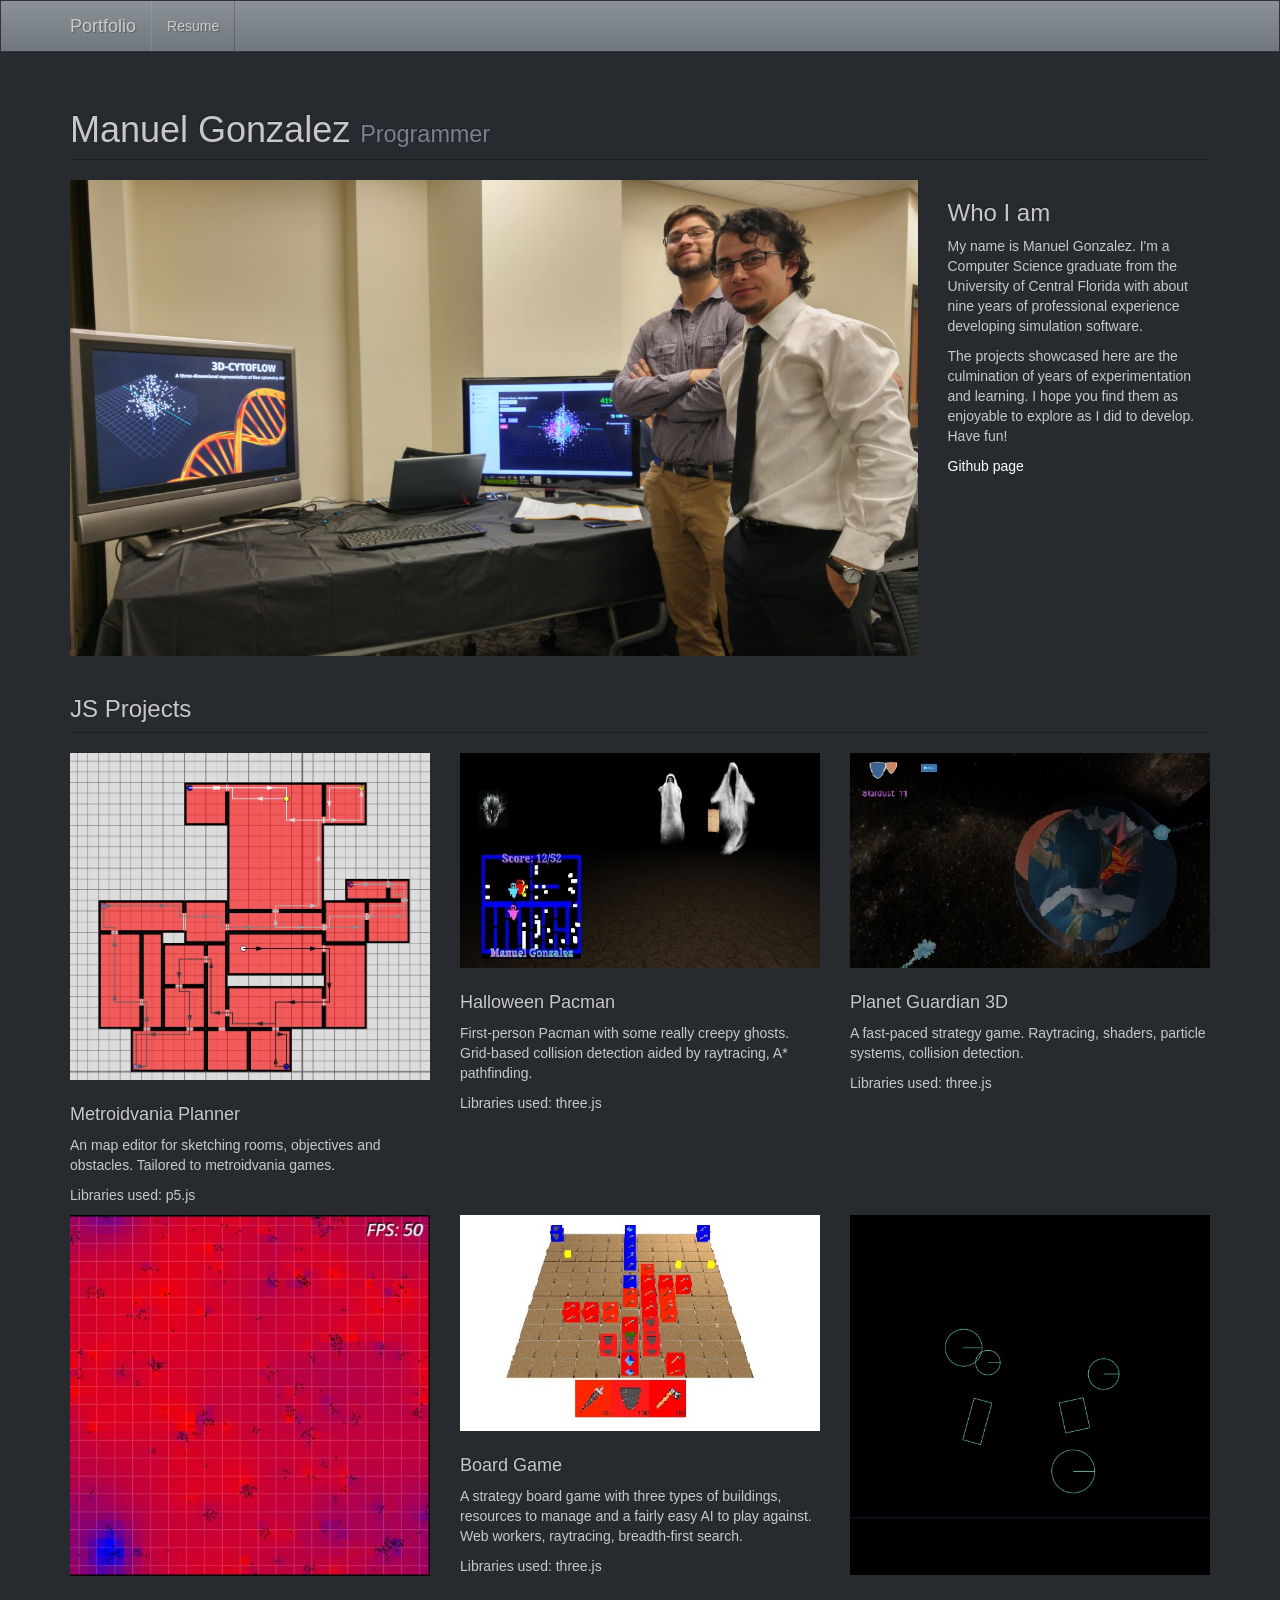
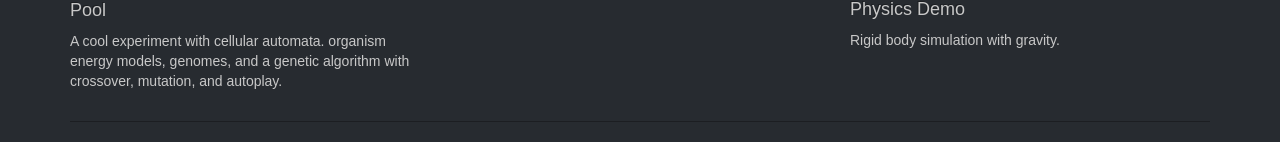
<file: index.html>
<!DOCTYPE html>
<html lang="en">

<head>

    <meta charset="utf-8">
    <meta http-equiv="X-UA-Compatible" content="IE=edge">
    <meta name="viewport" content="width=device-width, initial-scale=1">
    <meta name="description" content="">
    <meta name="author" content="">

    <title>Manuel Gonzalez's Portfolio</title>
    
    <!-- Bootstrap Core CSS -->
    <link href="css/bootstrap.min.css" rel="stylesheet">

    <!-- Custom CSS -->
    <link href="css/portfolio-item.css" rel="stylesheet">

    <!-- HTML5 Shim and Respond.js IE8 support of HTML5 elements and media queries -->
    <!-- WARNING: Respond.js doesn't work if you view the page via file:// -->
    <!--[if lt IE 9]>
        <script src="https://oss.maxcdn.com/libs/html5shiv/3.7.0/html5shiv.js"></script>
        <script src="https://oss.maxcdn.com/libs/respond.js/1.4.2/respond.min.js"></script>
    <![endif]-->

</head>

<body>

    <!-- Navigation -->
    <nav class="navbar navbar-inverse navbar-fixed-top" role="navigation">
        <div class="container">
            <!-- Brand and toggle get grouped for better mobile display -->
            <div class="navbar-header">
                <button type="button" class="navbar-toggle" data-toggle="collapse" data-target="#bs-example-navbar-collapse-1">
                    <span class="sr-only">Toggle navigation</span>
                    <span class="icon-bar"></span>
                    <span class="icon-bar"></span>
                    <span class="icon-bar"></span>
                </button>
                <a class="navbar-brand" href="#">Portfolio</a>
            </div>
            <!-- Collect the nav links, forms, and other content for toggling -->
            <div class="collapse navbar-collapse" id="bs-example-navbar-collapse-1">
                <ul class="nav navbar-nav">
                    <li>
                        <a href="resume.html">Resume</a>
                    </li>
                    <!--<li>
                        <a href="#">About</a>
                    </li>
                    <li>
                        <a href="#">Services</a>
                    </li>
                    <li>
                        <a href="#">Contact</a>
                    </li>-->
                </ul>
            </div>
            <!-- /.navbar-collapse -->
        </div>
        <!-- /.container -->
    </nav>

    <!-- Page Content -->
    <div class="container">

        <!-- Portfolio Item Heading -->
        <div class="row">
            <div class="col-lg-12">
                <h1 class="page-header">Manuel Gonzalez
                    <small>Programmer</small>
                </h1>
            </div>
        </div>
        <!-- /.row -->

        <!-- Portfolio Item Row -->
        <div class="row">

            <div class="col-md-9">
                <img class="img-responsive" src="images/me.jpg" alt="">
            </div>

            <div class="col-md-3">
                <h3>Who I am</h3>
                <p>My name is Manuel Gonzalez. I'm a Computer Science graduate from the University of Central Florida with about nine years of professional experience developing simulation software.</p>
                <p>The projects showcased here are the culmination of years of experimentation and learning. I hope you find them as enjoyable to explore as I did to develop. Have fun!</p>
                <a href="https://github.com/Manolo94">Github page</a>
            </div>

        </div>
        <!-- /.row -->

        <!-- Related Projects Row -->
        <div class="row">

            <div class="col-lg-12">
                <h3 class="page-header">JS Projects</h3>
            </div>

            <div class="col-sm-4 col-xs-6">
                <a href="Metroidvania_Planner/index.html">
                    <img class="img-responsive portfolio-item" src="images/metroidvania-planner.jpg" alt="Metroidvania Planner">
                </a>
                <h4>Metroidvania Planner</h4>
                <p>An map editor for sketching rooms, objectives and obstacles. Tailored to metroidvania games.</p>
                <p>Libraries used: p5.js</p>
            </div>

            <div class="prtfolio-item col-sm-4 col-xs-6" border-radius="4px">
                <a href="HalloweenPacman/pacman.html">
                    <img class="img-responsive portfolio-item" src="images/halloweenPacman-thumb.jpg" alt="Halloween Pacman">
                </a>
                <h4>Halloween Pacman</h4>
                <p>First-person Pacman with some really creepy ghosts. Grid-based collision detection aided by raytracing, A* pathfinding.</p>
                <p>Libraries used: three.js</p>
            </div>

            <div class="col-sm-4 col-xs-6">
                <a href="PlanetGuardian3D/PlanetGuardian3D.html">
                    <img class="img-responsive portfolio-item" src="images/planetGuardian-thumb.jpg" alt="Planet Guardian">
                </a>
                <h4>Planet Guardian 3D</h4>
                <p>A fast-paced strategy game. Raytracing, shaders, particle systems, collision detection.</p>
                <p>Libraries used: three.js</p>
            </div>
            
        </div>
        <!-- /.row -->
        <div class="row">

            <div class="col-sm-4 col-xs-6">
                <a href="pool/pool.html">
                    <img class="img-responsive portfolio-item" src="images/pool-thumb.jpg" alt="Pool">
                </a>
                <h4>Pool</h4>
                <p>A cool experiment with cellular automata. organism energy models, genomes, and a genetic algorithm with crossover, mutation, and autoplay.</p>
            </div>

            <div class="col-sm-4 col-xs-6">
                <a href="BoardGame/boardGame.html">
                    <img class="img-responsive portfolio-item" src="images/boardGame-thumb.JPG" alt="Board Game">
                </a>
                <h4>Board Game</h4>
                <p>A strategy board game with three types of buildings, resources to manage and a fairly easy AI to play against. Web workers, raytracing, breadth-first search.</p>
                <p>Libraries used: three.js</p>
            </div>

            <div class="col-sm-4 col-xs-6">
                <a href="physics/index.html">
                    <img class="img-responsive portfolio-item" src="images/physics-test.jpg" alt="Physics Demo">
                </a>
                <h4>Physics Demo</h4>
                <p>Rigid body simulation with gravity.</p>
            </div>

        </div>
        <hr>

        <!-- Footer -->
        <!--<footer>
            <div class="row">
                <div class="col-lg-12">
                    <p>Copyright &copy; Manuel Gonzalez 2026</p>
                </div>
            </div>
            <!-- /.row -->
        <!--</footer>-->

    </div>
    <!-- /.container -->
    
    <!-- jQuery -->
    <script src="js/jquery.js"></script>

    <!-- Bootstrap Core JavaScript -->
    <script src="js/bootstrap.min.js"></script>

</body>

</html>
</file>
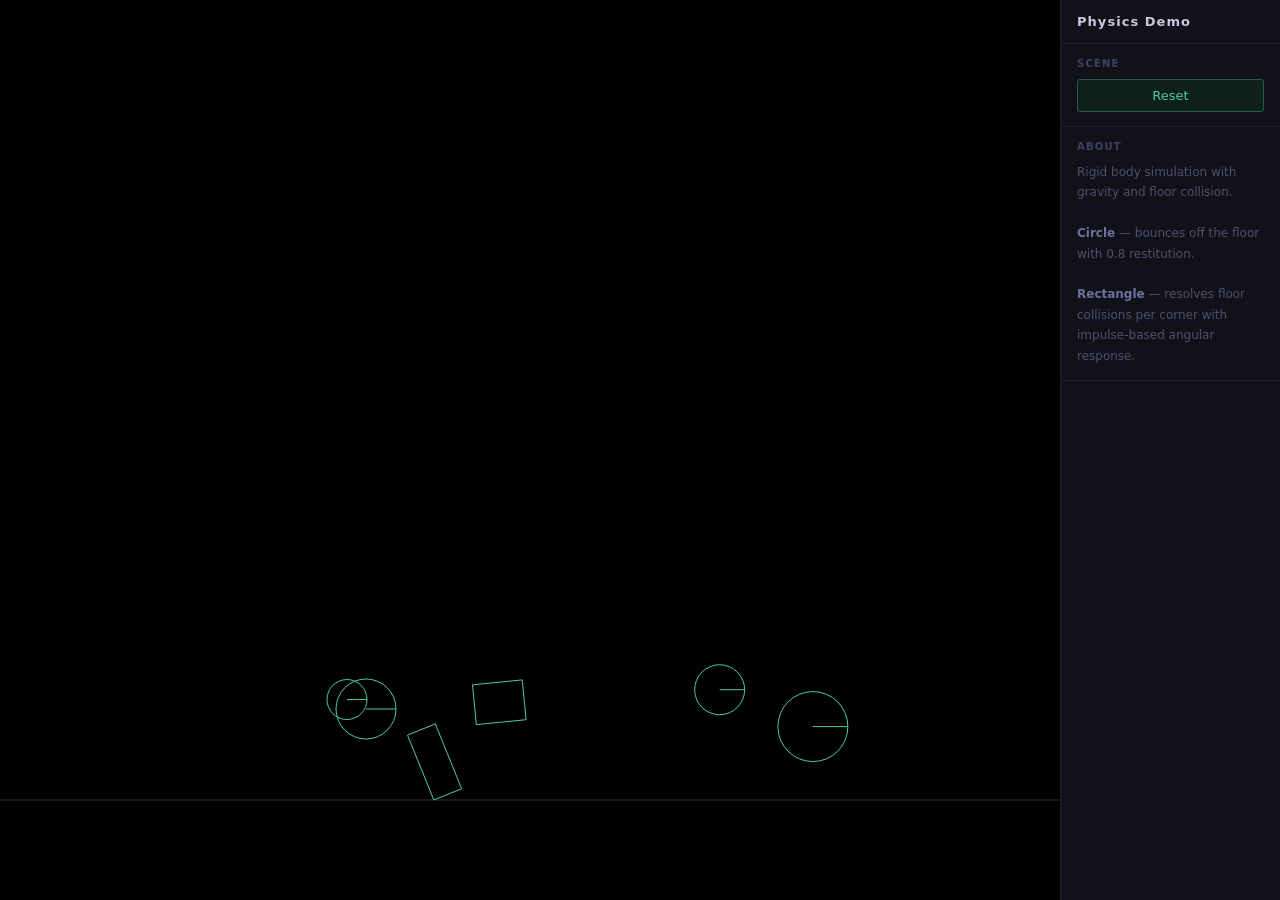
<file: physics/index.html>
<!DOCTYPE html>
<html lang="en">
<head>
    <meta charset="UTF-8">
    <meta name="viewport" content="width=device-width, initial-scale=1.0">
    <title>Physics Demo</title>
    <style>
        *, *::before, *::after { box-sizing: border-box; margin: 0; padding: 0; }

        html, body {
            height: 100%;
            overflow: hidden;
        }

        body {
            background: #0d0d14;
            color: #a0a0c0;
            font-family: 'Segoe UI', system-ui, sans-serif;
            font-size: 13px;
            display: flex;
        }

        .canvas-container {
            flex: 1;
            min-width: 0;
        }

        canvas {
            display: block;
            background: #000;
            width: 100%;
            height: 100%;
        }

        .sidebar {
            width: 220px;
            flex-shrink: 0;
            background: #111119;
            border-left: 1px solid #1e1e2e;
            display: flex;
            flex-direction: column;
            overflow-y: auto;
        }

        .sidebar-title {
            padding: 14px 16px;
            font-size: 13px;
            font-weight: 600;
            letter-spacing: 0.08em;
            color: #c8c8e0;
            border-bottom: 1px solid #1e1e2e;
        }

        .section {
            padding: 14px 16px;
            border-bottom: 1px solid #1e1e2e;
        }

        .section-label {
            font-size: 10px;
            font-weight: 700;
            letter-spacing: 0.12em;
            text-transform: uppercase;
            color: #404060;
            margin-bottom: 10px;
        }

        .info-text {
            font-size: 12px;
            color: #505070;
            line-height: 1.7;
        }

        .info-text b {
            color: #7070a0;
            font-weight: 600;
        }

        .btn {
            background: #16161f;
            border: 1px solid #2a2a3a;
            color: #9090b0;
            padding: 6px 10px;
            border-radius: 3px;
            cursor: pointer;
            font-size: 12px;
            font-family: inherit;
            transition: background 0.12s, border-color 0.12s, color 0.12s;
        }

        .btn:hover {
            background: #1e1e2e;
            border-color: #4ecca3;
            color: #4ecca3;
        }

        .btn-reset {
            width: 100%;
            padding: 8px;
            font-size: 13px;
            color: #4ecca3;
            border-color: #2a5a50;
            background: #0e1f1c;
        }

        .btn-reset:hover {
            background: #4ecca3;
            border-color: #4ecca3;
            color: #0d0d14;
        }
    </style>
</head>
<body>
    <div class="canvas-container">
        <canvas id="physicsCanvas"></canvas>
    </div>

    <div class="sidebar">
        <div class="sidebar-title">Physics Demo</div>

        <div class="section">
            <div class="section-label">Scene</div>
            <button class="btn btn-reset" id="resetBtn">Reset</button>
        </div>

        <div class="section">
            <div class="section-label">About</div>
            <p class="info-text">
                Rigid body simulation with gravity and floor collision.<br><br>
                <b>Circle</b> — bounces off the floor with 0.8 restitution.<br><br>
                <b>Rectangle</b> — resolves floor collisions per corner with impulse-based angular response.
            </p>
        </div>
    </div>

    <script type="module">
        import { Physics, Circle, Rectangle } from './physicsTest.js';

        const canvas = document.getElementById('physicsCanvas');
        const context = canvas.getContext('2d');

        // Resize canvas attributes to match its CSS display size
        function resize() {
            canvas.width = canvas.clientWidth;
            canvas.height = canvas.clientHeight;
        }
        new ResizeObserver(resize).observe(canvas);
        resize();

        const game = {
            context,
            deltaTime: 0,
            setContextToColor(color, fill = true) {
                const r = Math.floor(color.r * 255);
                const g = Math.floor(color.g * 255);
                const b = Math.floor(color.b * 255);
                const style = `rgba(${r},${g},${b},${color.a})`;
                if (fill) context.fillStyle = style;
                else context.strokeStyle = style;
            }
        };

        // World scale: 100px per world unit. Floor is at worldY = 1.0.
        function createScene() {
            const world = new Physics();
            const worldW = canvas.width / 100;
            const worldH = canvas.height / 100;
            const spawnY = worldH - 0.5;

            const c1 = new Circle(worldW * 0.2, spawnY, 0.30);
            c1.vel = { x: 1.2, y: 0 };

            const c2 = new Circle(worldW * 0.4, spawnY * 0.85, 0.20);
            c2.vel = { x: -0.6, y: 0.8 };

            const c3 = new Circle(worldW * 0.6, spawnY * 0.70, 0.35);
            c3.vel = { x: 0.3, y: -0.5 };

            const c4 = new Circle(worldW * 0.8, spawnY * 0.90, 0.25);
            c4.vel = { x: -1.0, y: 0.2 };

            const r1 = new Rectangle(worldW * 0.35, spawnY * 0.80, 0.35, 0.15);
            r1.rotation = 0.4;
            r1.vel = { x: 0.5, y: 0 };
            r1.angVel = 1.5;

            const r2 = new Rectangle(worldW * 0.65, spawnY * 0.75, 0.25, 0.20);
            r2.rotation = -0.2;
            r2.vel = { x: -0.4, y: 0.3 };
            r2.angVel = -2.0;

            world.objectList.push(c1, c2, c3, c4, r1, r2);
            return world;
        }

        let world = createScene();
        let lastTime = null;

        function drawFloor() {
            // Floor is at worldY = 1.0, renderY = canvasHeight - 100
            const floorY = canvas.height - 100;
            context.strokeStyle = '#2a2a4a';
            context.lineWidth = 1;
            context.beginPath();
            context.moveTo(0, floorY);
            context.lineTo(canvas.width, floorY);
            context.stroke();
        }

        function loop(timestamp) {
            if (lastTime !== null) {
                game.deltaTime = Math.min((timestamp - lastTime) / 1000, 0.05);
            }
            lastTime = timestamp;

            context.clearRect(0, 0, canvas.width, canvas.height);
            drawFloor();
            world.update(game);
            world.draw(game);

            requestAnimationFrame(loop);
        }

        requestAnimationFrame(loop);

        document.getElementById('resetBtn').addEventListener('click', () => {
            world = createScene();
        });
    </script>
</body>
</html>
</file>
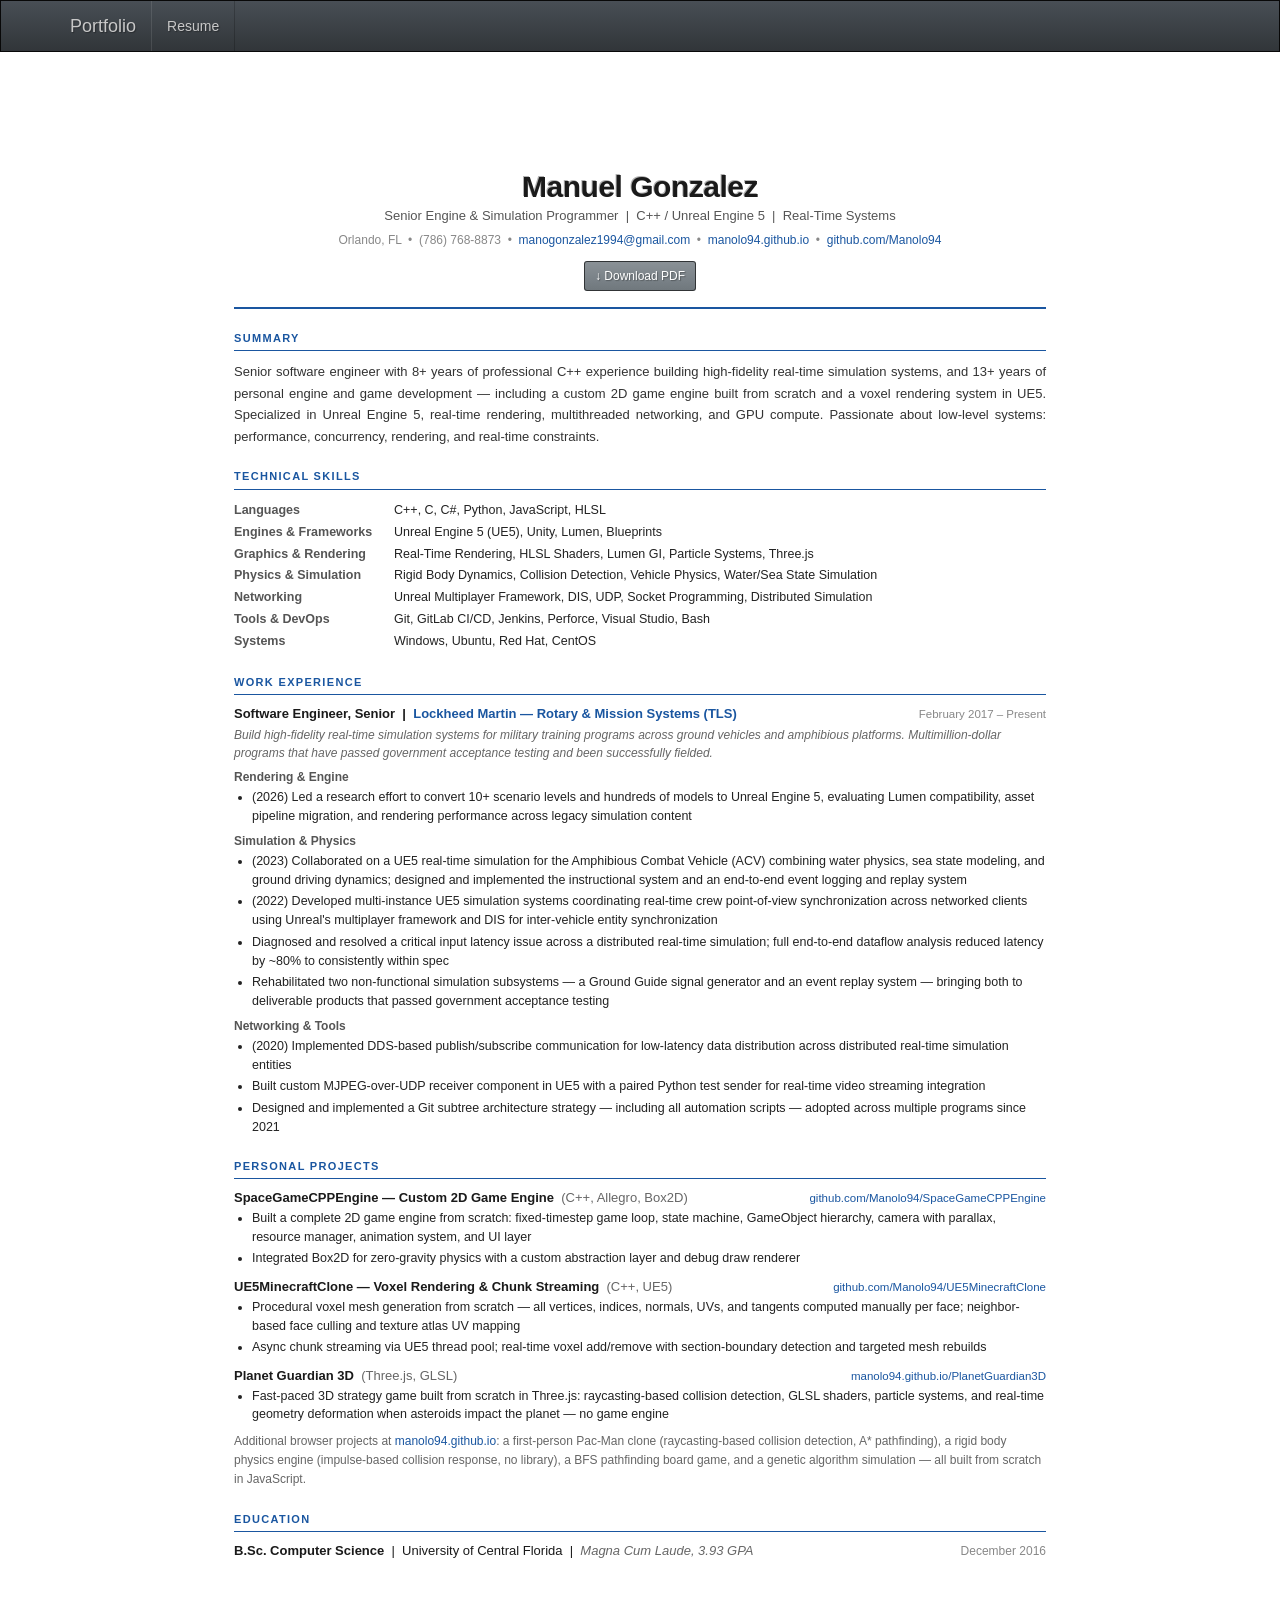
<file: resume.html>
<!DOCTYPE html>
<html lang="en">
<head>
  <meta charset="utf-8">
  <meta name="viewport" content="width=device-width, initial-scale=1">
  <meta name="description" content="Manuel Gonzalez — Senior Engine & Simulation Programmer">
  <title>Manuel Gonzalez — Resume</title>
  <!-- Bootstrap Core CSS -->
  <link href="css/bootstrap.min.css" rel="stylesheet">

  <!-- Custom CSS -->
  <link href="css/portfolio-item.css" rel="stylesheet">
  <style>
    body { font-family: 'Helvetica Neue', Helvetica, Arial, sans-serif; color: #333; background: #fff; }
    table { background: #fff; }
    .navbar-default { background-color: #222; border-color: #080808; }
    .navbar-default .navbar-brand:hover, .navbar-default .navbar-nav > li > a:hover { color: #fff; }

    .resume-wrap { max-width: 860px; margin: 40px auto 60px; padding: 0 24px; }

    .resume-header { text-align: center; border-bottom: 2px solid #1A56A0; padding-bottom: 16px; margin-bottom: 20px; }
    .resume-header h1 { font-size: 30px; font-weight: 700; color: #1a1a1a; margin: 0 0 4px; letter-spacing: -0.5px; }
    .resume-header .tagline { font-size: 13px; color: #555; margin-bottom: 6px; }
    .resume-header .contact { font-size: 12px; color: #888; }
    .resume-header .contact a { color: #1A56A0; text-decoration: none; }
    .resume-header .contact a:hover { text-decoration: underline; }
    .resume-header .download-btn { margin-top: 12px; }

    .section-heading { font-size: 11px; font-weight: 700; letter-spacing: 0.12em; text-transform: uppercase;
                       color: #1A56A0; margin: 22px 0 4px; }
    .section-rule { border: none; border-top: 1.5px solid #1A56A0; margin: 0 0 10px; }

    .summary-text { font-size: 13px; color: #333; line-height: 1.65; text-align: justify; margin-bottom: 8px; }

    .skills-table { width: 100%; border-collapse: collapse; margin-bottom: 4px; }
    .skills-table td { font-size: 12.5px; padding: 2px 4px 2px 0; vertical-align: top; }
    .skills-table .skill-label { font-weight: 700; color: #555; width: 160px; white-space: nowrap; }
    .skills-table .skill-val { color: #222; }

    .job-header { display: flex; justify-content: space-between; align-items: baseline; flex-wrap: wrap; margin-bottom: 2px; }
    .job-title { font-size: 13px; font-weight: 700; color: #1a1a1a; }
    .job-title .company { color: #1A56A0; font-weight: 600; }
    .job-dates { font-size: 11.5px; color: #888; white-space: nowrap; }
    .job-desc { font-size: 12px; color: #666; font-style: italic; margin-bottom: 5px; line-height: 1.5; }
    .cat-label { font-size: 12px; font-weight: 700; color: #555; margin: 7px 0 2px; }

    ul.bullets { margin: 0 0 4px 0; padding-left: 18px; }
    ul.bullets li { font-size: 12.5px; color: #222; margin-bottom: 3px; line-height: 1.5; }

    .proj-header { display: flex; justify-content: space-between; align-items: baseline; flex-wrap: wrap; margin-top: 10px; margin-bottom: 1px; }
    .proj-name { font-size: 13px; font-weight: 700; color: #1a1a1a; }
    .proj-link { font-size: 11.5px; }
    .proj-link a { color: #1A56A0; text-decoration: none; }
    .proj-link a:hover { text-decoration: underline; }

    .proj-extra { font-size: 12px; color: #666; margin-top: 8px; line-height: 1.6; }
    .proj-extra a { color: #1A56A0; text-decoration: none; }
    .proj-extra a:hover { text-decoration: underline; }

    .edu-row { display: flex; justify-content: space-between; align-items: baseline; flex-wrap: wrap; margin-top: 4px; }
    .edu-main { font-size: 13px; color: #1a1a1a; }
    .edu-main em { color: #666; }
    .edu-date { font-size: 12px; color: #888; }

    @media (max-width: 600px) {
      .job-header, .proj-header, .edu-row { flex-direction: column; }
      .job-dates, .proj-link, .edu-date { margin-top: 2px; }
    }
    @media print {
      .navbar, .download-btn { display: none !important; }
      .resume-wrap { margin: 0; padding: 0; max-width: 100%; }
    }
  </style>
</head>
<body>

<nav class="navbar navbar-default navbar-fixed-top">
  <div class="container">
    <div class="navbar-header">
      <button type="button" class="navbar-toggle collapsed" data-toggle="collapse" data-target="#navbar">
        <span class="sr-only">Toggle navigation</span>
        <span class="icon-bar"></span><span class="icon-bar"></span><span class="icon-bar"></span>
      </button>
      <a class="navbar-brand" href="index.html">Portfolio</a>
    </div>
    <div id="navbar" class="collapse navbar-collapse">
      <ul class="nav navbar-nav">
        <li><a href="resume.html">Resume</a></li>
      </ul>
    </div>
  </div>
</nav>

<div style="padding-top: 60px;">
<div class="resume-wrap">

  <div class="resume-header">
    <h1>Manuel Gonzalez</h1>
    <div class="tagline">Senior Engine &amp; Simulation Programmer &nbsp;|&nbsp; C++ / Unreal Engine 5 &nbsp;|&nbsp; Real-Time Systems</div>
    <div class="contact">
      Orlando, FL &nbsp;&bull;&nbsp;
      (786) 768-8873 &nbsp;&bull;&nbsp;
      <a href="mailto:manogonzalez1994@gmail.com">manogonzalez1994@gmail.com</a> &nbsp;&bull;&nbsp;
      <a href="https://manolo94.github.io" target="_blank">manolo94.github.io</a> &nbsp;&bull;&nbsp;
      <a href="https://github.com/Manolo94" target="_blank">github.com/Manolo94</a>
    </div>
    <div class="download-btn">
      <a href="Manuel_Gonzalez_Resume.pdf" class="btn btn-primary btn-sm" download>&#x2193; Download PDF</a>
    </div>
  </div>

  <div class="section-heading">Summary</div>
  <hr class="section-rule">
  <p class="summary-text">
    Senior software engineer with 8+ years of professional C++ experience building high-fidelity real-time
    simulation systems, and 13+ years of personal engine and game development — including a custom 2D game
    engine built from scratch and a voxel rendering system in UE5. Specialized in Unreal Engine 5,
    real-time rendering, multithreaded networking, and GPU compute. Passionate about low-level systems:
    performance, concurrency, rendering, and real-time constraints.
  </p>

  <div class="section-heading">Technical Skills</div>
  <hr class="section-rule">
  <table class="skills-table">
    <tr><td class="skill-label">Languages</td><td class="skill-val">C++, C, C#, Python, JavaScript, HLSL</td></tr>
    <tr><td class="skill-label">Engines &amp; Frameworks</td><td class="skill-val">Unreal Engine 5 (UE5), Unity, Lumen, Blueprints</td></tr>
    <tr><td class="skill-label">Graphics &amp; Rendering</td><td class="skill-val">Real-Time Rendering, HLSL Shaders, Lumen GI, Particle Systems, Three.js</td></tr>
    <tr><td class="skill-label">Physics &amp; Simulation</td><td class="skill-val">Rigid Body Dynamics, Collision Detection, Vehicle Physics, Water/Sea State Simulation</td></tr>
    <tr><td class="skill-label">Networking</td><td class="skill-val">Unreal Multiplayer Framework, DIS, UDP, Socket Programming, Distributed Simulation</td></tr>
    <tr><td class="skill-label">Tools &amp; DevOps</td><td class="skill-val">Git, GitLab CI/CD, Jenkins, Perforce, Visual Studio, Bash</td></tr>
    <tr><td class="skill-label">Systems</td><td class="skill-val">Windows, Ubuntu, Red Hat, CentOS</td></tr>
  </table>

  <div class="section-heading">Work Experience</div>
  <hr class="section-rule">

  <div class="job-header">
    <div class="job-title">Software Engineer, Senior &nbsp;|&nbsp; <span class="company">Lockheed Martin — Rotary &amp; Mission Systems (TLS)</span></div>
    <div class="job-dates">February 2017 – Present</div>
  </div>
  <div class="job-desc">
    Build high-fidelity real-time simulation systems for military training programs across ground vehicles and
    amphibious platforms. Multimillion-dollar programs that have passed government acceptance testing and been
    successfully fielded.
  </div>

  <div class="cat-label">Rendering &amp; Engine</div>
  <ul class="bullets">
    <li>(2026) Led a research effort to convert 10+ scenario levels and hundreds of models to Unreal Engine 5, evaluating Lumen compatibility, asset pipeline migration, and rendering performance across legacy simulation content</li>
  </ul>

  <div class="cat-label">Simulation &amp; Physics</div>
  <ul class="bullets">
    <li>(2023) Collaborated on a UE5 real-time simulation for the Amphibious Combat Vehicle (ACV) combining water physics, sea state modeling, and ground driving dynamics; designed and implemented the instructional system and an end-to-end event logging and replay system</li>
    <li>(2022) Developed multi-instance UE5 simulation systems coordinating real-time crew point-of-view synchronization across networked clients using Unreal's multiplayer framework and DIS for inter-vehicle entity synchronization</li>
    <li>Diagnosed and resolved a critical input latency issue across a distributed real-time simulation; full end-to-end dataflow analysis reduced latency by ~80% to consistently within spec</li>
    <li>Rehabilitated two non-functional simulation subsystems — a Ground Guide signal generator and an event replay system — bringing both to deliverable products that passed government acceptance testing</li>
  </ul>

  <div class="cat-label">Networking &amp; Tools</div>
  <ul class="bullets">
    <li>(2020) Implemented DDS-based publish/subscribe communication for low-latency data distribution across distributed real-time simulation entities</li>
    <li>Built custom MJPEG-over-UDP receiver component in UE5 with a paired Python test sender for real-time video streaming integration</li>
    <li>Designed and implemented a Git subtree architecture strategy — including all automation scripts — adopted across multiple programs since 2021</li>
  </ul>

  <div class="section-heading">Personal Projects</div>
  <hr class="section-rule">

  <div class="proj-header">
    <div class="proj-name">SpaceGameCPPEngine — Custom 2D Game Engine &nbsp;<span style="font-weight:400;color:#666;">(C++, Allegro, Box2D)</span></div>
    <div class="proj-link"><a href="https://github.com/Manolo94/SpaceGameCPPEngine" target="_blank">github.com/Manolo94/SpaceGameCPPEngine</a></div>
  </div>
  <ul class="bullets">
    <li>Built a complete 2D game engine from scratch: fixed-timestep game loop, state machine, GameObject hierarchy, camera with parallax, resource manager, animation system, and UI layer</li>
    <li>Integrated Box2D for zero-gravity physics with a custom abstraction layer and debug draw renderer</li>
  </ul>

  <div class="proj-header">
    <div class="proj-name">UE5MinecraftClone — Voxel Rendering &amp; Chunk Streaming &nbsp;<span style="font-weight:400;color:#666;">(C++, UE5)</span></div>
    <div class="proj-link"><a href="https://github.com/Manolo94/UE5MinecraftClone" target="_blank">github.com/Manolo94/UE5MinecraftClone</a></div>
  </div>
  <ul class="bullets">
    <li>Procedural voxel mesh generation from scratch — all vertices, indices, normals, UVs, and tangents computed manually per face; neighbor-based face culling and texture atlas UV mapping</li>
    <li>Async chunk streaming via UE5 thread pool; real-time voxel add/remove with section-boundary detection and targeted mesh rebuilds</li>
  </ul>

  <div class="proj-header">
    <div class="proj-name">Planet Guardian 3D &nbsp;<span style="font-weight:400;color:#666;">(Three.js, GLSL)</span></div>
    <div class="proj-link"><a href="https://manolo94.github.io/PlanetGuardian3D/PlanetGuardian3D.html" target="_blank">manolo94.github.io/PlanetGuardian3D</a></div>
  </div>
  <ul class="bullets">
    <li>Fast-paced 3D strategy game built from scratch in Three.js: raycasting-based collision detection, GLSL shaders, particle systems, and real-time geometry deformation when asteroids impact the planet — no game engine</li>
  </ul>

  <p class="proj-extra">
    Additional browser projects at <a href="https://manolo94.github.io" target="_blank">manolo94.github.io</a>:
    a first-person Pac-Man clone (raycasting-based collision detection, A* pathfinding), a rigid body physics engine (impulse-based
    collision response, no library), a BFS pathfinding board game, and a genetic algorithm simulation — all
    built from scratch in JavaScript.
  </p>

  <div class="section-heading">Education</div>
  <hr class="section-rule">
  <div class="edu-row">
    <div class="edu-main"><strong>B.Sc. Computer Science</strong> &nbsp;|&nbsp; University of Central Florida &nbsp;|&nbsp; <em>Magna Cum Laude, 3.93 GPA</em></div>
    <div class="edu-date">December 2016</div>
  </div>

</div>
</div>

<script src="https://cdnjs.cloudflare.com/ajax/libs/jquery/1.12.4/jquery.min.js"></script>
<script src="https://cdnjs.cloudflare.com/ajax/libs/bootstrap/3.4.1/js/bootstrap.min.js"></script>
</body>
</html>
</file>
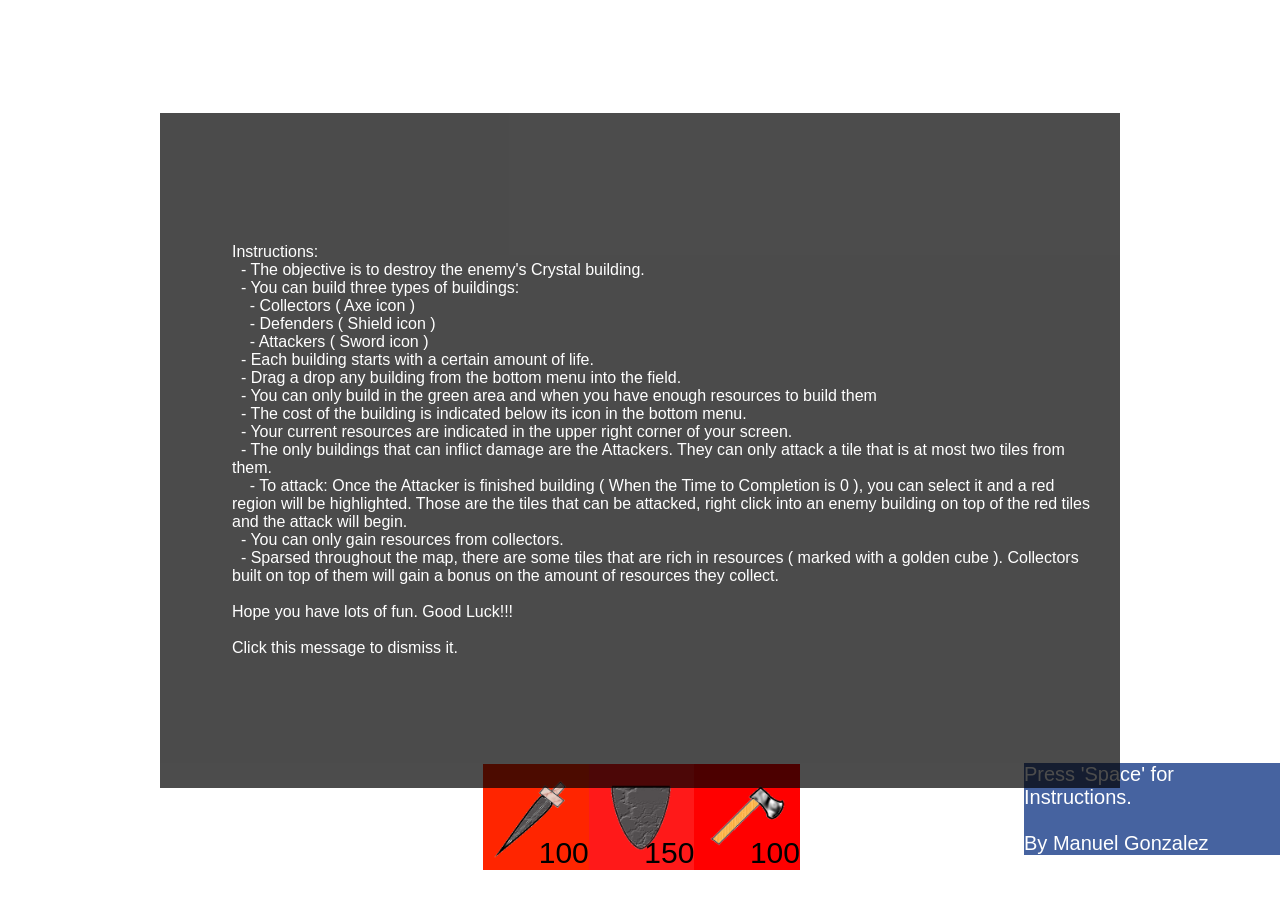
<file: BoardGame/boardGame.html>
<html>
    <head>
        <style>
			html, body {
				width: 100%;
				height: 100%;
			}

			body {
				background-color: #ffffff;
				margin: 0;
				overflow: hidden;
				font-family: arial;
			}

			#blocker {

				position: absolute;

				width: 100%;
				height: 100%;

				background-color: rgba(0,0,0,0.5);

			}

			#instructions {

                position: absolute;
                
				width: 75%;
				height: 75%;
                
                left: 12.5%;
                top: 12.5%;
                
                z-index: 1000;
                
                opacity: 0.7;

				display: -webkit-box;
				display: -moz-box;
				display: box;

				-webkit-box-orient: horizontal;
				-moz-box-orient: horizontal;
				box-orient: horizontal;

				-webkit-box-pack: center;
				-moz-box-pack: center;
				box-pack: center;

				-webkit-box-align: center;
				-moz-box-align: center;
				box-align: center;

				color: #ffffff;
                background-color: #000000;
				text-align: left;

				cursor: pointer;

			}
            
            #container {
                width: 100%;
				height: 100%;

				display: -webkit-box;
				display: -moz-box;
				display: box;

				-webkit-box-orient: horizontal;
				-moz-box-orient: horizontal;
				box-orient: horizontal;

				-webkit-box-pack: center;
				-moz-box-pack: center;
				box-pack: center;

				-webkit-box-align: center;
				-moz-box-align: center;
				box-align: center;

				color: #ffffff;
				text-align: center;
            }
            #gameover {
                position: absolute;
                
                left: 0%;
                top: 0%;

				width: 100%;
				height: 100%;

				display: -webkit-box;
				display: -moz-box;
				display: box;

				-webkit-box-orient: horizontal;
				-moz-box-orient: horizontal;
				box-orient: horizontal;

				-webkit-box-pack: center;
				-moz-box-pack: center;
				box-pack: center;

				-webkit-box-align: center;
				-moz-box-align: center;
				box-align: center;

				color: #990000;
                background-color: #ff0000;
                opacity: 0;
				text-align: center;
			}
		</style>
        
        <script src="js/jquery_v1.9.0.js"></script>
        <script src="libs/three.js"></script>
        <script src="libs/threex.keyboardstate.js"></script>
        <script src="libs/threex.text.js"></script>
        
        <script src="js/pathfinding-browser.min.js"></script>
        
        <audio id = "bkg_audio" src = "audio/BackgroundAudio.mp3" preload="auto" loop="true" autoplay ="true"></audio>
        <audio id = "attack_attacker_snd" src = "audio/AttackAttacker.mp3" preload="auto"></audio>
        <audio id = "attack_collector_snd" src = "audio/AttackCollector.mp3" preload="auto"></audio>
        <audio id = "attack_crystal_snd" src = "audio/AttackCrystal.mp3" preload="auto"></audio>
        <audio id = "attack_defense_snd" src = "audio/AttackDefense.mp3" preload="auto"></audio>
        <audio id = "bld_construction1_snd" src = "audio/BuildingConstruction.mp3" preload="auto"></audio>
        <audio id = "bld_construction2_snd" src = "audio/BuildingConstruction.mp3" preload="auto"></audio>
        <audio id = "bld_construction3_snd" src = "audio/BuildingConstruction.mp3" preload="auto"></audio>
        <audio id = "bld_construction4_snd" src = "audio/BuildingConstruction.mp3" preload="auto"></audio>
        <audio id = "bld_construction5_snd" src = "audio/BuildingConstruction.mp3" preload="auto"></audio>
        <audio id = "bld_destroyed_snd" src = "audio/BuildingDestroyed.mp3" preload="auto"></audio>
        <audio id = "lost_snd" src = "audio/Lost.mp3" preload="auto"></audio>
        <audio id = "won_snd" src = "audio/Won.mp3" preload="auto"></audio>
        
    </head>
    <body oncontextmenu="return false">
        <div id="instructions" onclick="startGame()">
            <div style="position: relative; margin-left: 5%; width: 90%">
            Instructions: </br>
                &nbsp - The objective is to destroy the enemy's Crystal building. </br>
                &nbsp - You can build three types of buildings:</br>
                &nbsp &nbsp - Collectors ( Axe icon )</br>
                &nbsp &nbsp - Defenders ( Shield icon )</br>
                &nbsp &nbsp - Attackers ( Sword icon )</br>
                &nbsp - Each building starts with a certain amount of life.</br>
                &nbsp - Drag a drop any building from the bottom menu into the field.</br>
                &nbsp - You can only build in the green area and when you have enough resources to build them</br>
                &nbsp - The cost of the building is indicated below its icon in the bottom menu.</br>
                &nbsp - Your current resources are indicated in the upper right corner of your screen.</br>
                &nbsp - The only buildings that can inflict damage are the Attackers. They can only attack a tile that is at most two tiles from them.</br>
                &nbsp &nbsp - To attack: Once the Attacker is finished building ( When the Time to Completion is 0 ), you can select it and a red region will be highlighted. Those are the tiles that can be attacked, right click into an enemy building on top of the red tiles and the attack will begin.</br>
                &nbsp - You can only gain resources from collectors.</br>
                &nbsp - Sparsed throughout the map, there are some tiles that are rich in resources ( marked with a golden cube ). Collectors built on top of them will gain a bonus on the amount of resources they collect.</br></br>

            Hope you have lots of fun. Good Luck!!!</br></br>

            Click this message to dismiss it.</br>
            </div>
        </div>
        <div id="container">

        </div>
        
        <div id="gameover">
            
        </div>
        <div id="buildingSelector" draggable="false" style="position:absolute; margin-left: -12.5%; left: 50%; bottom:30px; width:25%;-webkit-touch-callout: none;
                                                            -webkit-user-select: none; -khtml-user-select: none; -moz-user-select: none; -ms-user-select: none;
                                                            user-select: none;">
            <div id="collector">
                <img src="images/collectorIcon.png" style="width:33%; float:right" draggable="false">
            </div>
            <div id="defense">
                <img src="images/defenseIcon.png" style="width:33%; float:right" draggable="false">                
            </div>
            <div id="attack">
                <img src="images/attackIcon.png" style="width:33%; float:right" draggable="false">                
            </div>
        </div>
        <div style="position:absolute; margin-left: -12.5%; left: 50%; bottom:30px; width:25%; -webkit-touch-callout: none;
                                                            -webkit-user-select: none; -khtml-user-select: none; -moz-user-select: none; -ms-user-select: none;
                                                            user-select: none;">
            <div id="collector" style="width:33%; float:right; font-size:30px; text-align:right">
                100
            </div>
            <div id="defense" style="width:33%; float:right; font-size:30px; text-align:right">
                150               
            </div>
            <div id="attack" style="width:33%; float:right; font-size:30px; text-align:right">
                100                
            </div>
        </div>
        <div id="resources" style="position:absolute; left:90%; top:30px;"></div>
        <div id="info" style="position:absolute; left:80%; bottom:5%; font-size:20px; background-color:#4663a0; color: #ffffff; -webkit-touch-callout: none;
                                                            -webkit-user-select: none; -khtml-user-select: none; -moz-user-select: none; -ms-user-select: none;
                                                            user-select: none;">
            Press 'Space' for Instructions. </br> </br>
            By Manuel Gonzalez
        </div>
        <script>            
            var clock = new THREE.Clock();
            
            var camera, scene, renderer;
            
            var windowWidth, windowHeight;
            
            var playerResources = 400;
            var enemyResorces = 400;
            
            var mouseX = 0, mouseY = 0;
            
            var selectionPlane;
            var buildHelper;
            
            var raycaster = new THREE.Raycaster();
            
            var mouse = new THREE.Vector2();
            
            var gameOver = false;
            
            var gameStarted = false;
            function startGame()
            {
                if( !gameStarted )
                {
                    gameStarted = true;
                    init();
                }
                
                $("#instructions").hide();
            }
            
            // Game constants
            var BOARD_SIZE = 100;
            var BOARD_GRID_SIZE = 11;
            var CELL_SIZE = BOARD_SIZE / BOARD_GRID_SIZE;
            var INITIAL_BUILD_AREA = 1;
            var DISTANCE_BUILD_AREA = 1;
            var NUM_RESOURCES = 10;
            var OUTPUT_RICH = 20; // Each collector timer
            var OUTPUT_NORMAL = 4; // Each collector timer
            var COLLECTOR_TIMER = 1; // Seconds
            var ATTACKER_RANGE = 2;
            var ATTACKER_DAMAGE = 20;
            
            // Building 1 - collector, 2 - defense, 3 - attack
            // cost
            var costs = [];
            costs[1] = 100;
            costs[2] = 150;
            costs[3] = 100;
            costs[4] = 0;
            // life
            var life = [];
            life[1] = 50;
            life[2] = 400;
            life[3] = 100;
            life[4] = 1000;
            
            var initialPlayerBuildingPut = false;
            var initialEnemyBuildingPut = false;
            
            // Textures for the buildings
            var texCollector = THREE.ImageUtils.loadTexture('images/collectorIcon.png');
            var texDefense = THREE.ImageUtils.loadTexture('images/defenseIcon.png');
            var texAttack = THREE.ImageUtils.loadTexture('images/attackIcon.png');
            var texCenter = THREE.ImageUtils.loadTexture('images/centerIcon.png');
            var texCollectorEnemy = THREE.ImageUtils.loadTexture('images/collectorIconEnemy.png');
            var texDefenseEnemy = THREE.ImageUtils.loadTexture('images/defenseIconEnemy.png');
            var texAttackEnemy = THREE.ImageUtils.loadTexture('images/attackIconEnemy.png');
            var texCenterEnemy = THREE.ImageUtils.loadTexture('images/centerIconEnemy.png');
            tex = []; 
            tex[1] = THREE.ImageUtils.loadTexture('images/collectorIconMask.png'); 
            tex[2] = THREE.ImageUtils.loadTexture('images/defenseIconMask.png');
            tex[3] = THREE.ImageUtils.loadTexture('images/attackIconMask.png');
            
            // This matrix will hold all the objects on the board
            var cells = new Array(BOARD_GRID_SIZE);
            for( var i = 0; i < BOARD_GRID_SIZE; i++ )
            {
                cells[i] = new Array(BOARD_GRID_SIZE);
            }
            
            var playerBuildable = new Array(cells.length);
            for( var i = 0; i < cells.length; i++ )
            {
                playerBuildable[i] = new Array(cells[i].length);
            }
            
            var playerAttackable = new Array(cells.length);
            for( var i = 0; i < cells.length; i++ )
            {
                playerAttackable[i] = new Array(cells[i].length);
            }
            
            var enemyBuildable = new Array(cells.length);
            for( var i = 0; i < cells.length; i++ )
            {
                enemyBuildable[i] = Array(cells[i].length);
            }
            
            var enemyAttackable = new Array(cells.length);
            for( var i = 0; i < cells.length; i++ )
            {
                enemyAttackable[i] = new Array(cells[i].length);
            }
            
            // UI for choosing the buildings
            $(document).ready( function()
            {
                $("#collector").mousedown (function() {chosenBuilding = 1;});
                $("#defense").mousedown (function() {chosenBuilding = 2;});
                $("#attack").mousedown (function() {chosenBuilding = 3;});
            });

            var lifeBars = new Array(cells.length);
            for( var i = 0; i < cells.length; i++ )
            {
                lifeBars[i] = new Array(cells[i].length);
            }
            
            function init()
            {   
                container = document.getElementById( 'container' );                
                
                keyboard = new THREEx.KeyboardState();

                scene = new THREE.Scene();
                
                scene.fog = new THREE.FogExp2( 0x000000, 0.0001 );
                
                camera = new THREE.PerspectiveCamera( 45, window.innerWidth / window.innerHeight, 1, 1000 );
                
                camera.position.y = -100;
                camera.position.z =  100;
                
                camera.lookAt( new THREE.Vector3(0,-15,0));
                
                scene.add(camera);
                
                // Set up point light
                var light = new THREE.PointLight( 0xffffff, 1, 100 ); 
                light.position.set( 50, 50, 50 ); 
                scene.add( light );
                
                // Set up renderer
                renderer = new THREE.WebGLRenderer({antialias:true});
                renderer.setClearColor( 0xffffff, 1.0 );
                renderer.setSize( window.innerWidth, window.innerHeight );
                container.appendChild( renderer.domElement );
                renderer.shadowMap.enabled = true;
                
                // Put the ground plane
                PutGroundPlane();
                
                // Set up board
                SetUpBoard();
                
                // Create the build helper
                buildHelper = new THREE.Mesh(new THREE.BoxGeometry(CELL_SIZE, CELL_SIZE, CELL_SIZE), new THREE.MeshBasicMaterial({transparent:true, opacity:0.4}));
                buildHelper.position.z = -CELL_SIZE - 4;
                scene.add(buildHelper);
                
                selectionPlane = new THREE.Mesh(new THREE.PlaneGeometry(CELL_SIZE, CELL_SIZE, 1,1), new THREE.MeshBasicMaterial({color:'magenta', transparent:true, opacity:0.5}));
                selectionPlane.rotation.x = Math.PI;
                scene.add(selectionPlane);
                
                frontWall = new THREE.Mesh(new THREE.BoxGeometry( 400, 1, 400, 1,1), new THREE.MeshLambertMaterial({color:'magenta', transparent:true, opacity:0}));
                frontWall.rotation.x = -Math.PI/4;
                frontWall.position.y = BOARD_SIZE / 2 + 10;
                frontWall.name = "front";
                scene.add(frontWall);
                
                light = new THREE.DirectionalLight( 0xffffff, 1);
                light.position.z = 1000;
                scene.add(light);               

				document.addEventListener( 'mousemove', onDocumentMouseMove, false );
                document.addEventListener( 'mousedown', onDocumentMouseDown, false );
                document.addEventListener( 'mouseup', onDocumentMouseUp, false );
                
                render();
            }
            
            function onDocumentMouseMove( event ) 
            {
				mouse.x = ( event.clientX / window.innerWidth ) * 2 - 1;
                mouse.y = - ( event.clientY / window.innerHeight ) * 2 + 1;
			}
            
            // Grid cell i j coordinates of the mouse cursor raycasted onto the board
            var posI = -1, posJ = -1;
            function onDocumentMouseDown( event ) 
            {
                // calculate mouse position in normalized device coordinates
                // (-1 to +1) for both components

                mouse.x = ( event.clientX / window.innerWidth ) * 2 - 1;
                mouse.y = - ( event.clientY / window.innerHeight ) * 2 + 1;

                // update the picking ray with the camera and mouse position	
                raycaster.setFromCamera( mouse, camera );	

                // calculate objects intersecting the picking ray
                var intersects = raycaster.intersectObjects( scene.children, true );

                posI = -1; posJ = -1;

                for ( var i = 0; i < intersects.length; i++ )
                {
                    if( intersects[ i ].object.name == 'ground' )
                    {                        
                        posI = Math.floor( (intersects[ i ].point.x + BOARD_SIZE / 2) / (CELL_SIZE) );
                        posJ = Math.floor( (intersects[ i ].point.y + BOARD_SIZE / 2) / (CELL_SIZE) );
                    }
                }
                
                switch( event.which )
                {
                    case 1:
                        HideAttackableArea();

                        // Inside the board
                        if( posI != -1 && posJ != -1 )
                        {                    
                            var reg = FromGridToRegular( posI, posJ );

                            selectionPlane.rotation.x = 0;

                            selectionPlane.position.x = reg.x;
                            selectionPlane.position.y = reg.y;
                            selectionPlane.position.z = 1;

                            if( cells[posI][posJ] != null && cells[posI][posJ].type == 'b' 
                               && cells[posI][posJ].subtype == 'a' && cells[posI][posJ].owner == 'p'
                               && cells[posI][posJ].completionTimer <= 0)
                            {
                                ShowAttackableArea( posI, posJ );
                            }
                        }
                        else
                        {
                            selectionPlane.rotation.x = Math.PI;    
                        }
                        break;
                    case 3:
                        if( posI != -1 && posJ != -1 && playerAttackable[posI][posJ].rotation.x == 0
                          && cells[posI][posJ] != null && cells[posI][posJ].owner == 'e' )
                        {
                            var attackPosI = playerAttackable[posI][posJ].attackOriginPosI;
                            var attackPosJ = playerAttackable[posI][posJ].attackOriginPosJ;
                            
                            cells[attackPosI][attackPosJ].attackingPosI = posI;
                            cells[attackPosI][attackPosJ].attackingPosJ = posJ;
                        }
                        break;
                        
                }
			}
            
            function onDocumentMouseUp( event ) 
            {
                HideBuildableArea();
                
                if( posI != -1 && posJ != -1 && chosenBuilding != 0 && ( cells[posI][posJ] == null || cells[posI][posJ].type == 'r' )
                    && playerBuildable[posI][posJ].buildable && playerResources >= costs[chosenBuilding])
                {
                    if( initialPlayerBuildingPut == false ) initialPlayerBuildingPut = true;
                    
                    if( cells[posI][posJ] != null )
                        scene.remove(cells[posI][posJ]);
                    
                    // Create the building, set up the initial values
                    PutBuilding( posI, posJ, chosenBuilding, 'p' );
                    
                    cells[posI][posJ].owner = 'p';
                    
                    // Update the buildable grid
                    UpdateBuildable();
                    
                    // Remove the cost of the building from the resources
                    playerResources -= costs[chosenBuilding];
                    
                    // Play the sound
                    if( $("#bld_construction1_snd").get(0).paused )
                        $("#bld_construction1_snd").get(0).play();
                    else if( $("#bld_construction2_snd").get(0).paused )
                        $("#bld_construction2_snd").get(0).play();
                    else if( $("#bld_construction3_snd").get(0).paused )
                        $("#bld_construction3_snd").get(0).play();
                    else if( $("#bld_construction4_snd").get(0).paused )
                        $("#bld_construction4_snd").get(0).play();
                    else if( $("#bld_construction5_snd").get(0).paused )
                        $("#bld_construction5_snd").get(0).play();
                }               
                
                // Reset everything to the initial state
                chosenBuilding = 0;
                buildHelper.position.x = 0;
                buildHelper.position.y = 0;
                buildHelper.position.z = -CELL_SIZE;
                
                statusUpdate();
            }
            
            function PutBuilding( i, j, buildingType, owner )
            {
                // Set up the texture based on building type and the owner ( 'p' - player 'e' - enemy )
                var thisBuildingTex;
                if( buildingType == 1 ) {if( owner == 'p') thisBuildingTex = texCollector; else {thisBuildingTex = texCollectorEnemy;}}
                else if( buildingType == 2) {if( owner == 'p') thisBuildingTex = texDefense; else {thisBuildingTex = texDefenseEnemy;}}
                else if( buildingType == 3) {if( owner == 'p') thisBuildingTex = texAttack; else {thisBuildingTex = texAttackEnemy;}}
                else if( buildingType == 4) {if( owner == 'p') thisBuildingTex = texCenter; else {thisBuildingTex = texCenterEnemy;}}
                
                var reg = FromGridToRegular( i, j );

                var richCell = cells[i][j] != null && cells[i][j].type == 'r';

                buildingCube = new THREE.Mesh(new THREE.BoxGeometry(CELL_SIZE*3/4, CELL_SIZE*3/4, CELL_SIZE*3/4, 1, 1, 1), new THREE.MeshBasicMaterial({map:thisBuildingTex}));
                buildingCube.position.x = reg.x;
                buildingCube.position.y = reg.y;
                buildingCube.position.z = CELL_SIZE/2*3*4;
                scene.add(buildingCube);

                cells[i][j] = buildingCube;
                cells[i][j].type = 'b';
                
                if( buildingType == 1) cells[i][j].subtype = 'c';
                else if( buildingType == 2 ) cells[i][j].subtype = 'd';
                else if( buildingType == 3 ) cells[i][j].subtype = 'a';
                else if( buildingType == 4 ) cells[i][j].subtype = 'C';
                
                cells[i][j].life = life[buildingType];
                cells[i][j].totalLife = life[buildingType];
                if( buildingType == 1 ) cells[i][j].output = richCell ? OUTPUT_RICH : OUTPUT_NORMAL;
                if( buildingType == 1 ) cells[i][j].collectionTimer = COLLECTOR_TIMER;
                if( buildingType == 4 )
                {
                    cells[i][j].damage = function ( d )
                        { this.life -= d;
                          console.log("Center life: " + this.life)
                          if( this.life <= 0 )
                          {
                              if( this.owner == 'e' )
                                WON();
                              else
                                LOST();
                          }
                        };
                    
                }
                else
                {
                    cells[i][j].damage = function ( d )
                        { this.life -= d; };
                }
                cells[i][j].completionTimer = 3;
                cells[i][j].update = function() {this.position.z = CELL_SIZE/2*3/4 - this.completionTimer*CELL_SIZE/3*3/4;};
                
                // Save its posI and posJ
                cells[i][j].posI = i;
                cells[i][j].posJ = j;
            }
            
            function PutEnemyBuilding( i, j, buildingType )
            {
                if( i != -1 && j != -1 && buildingType != 0 && ( cells[i][j] == null || cells[i][j].type == 'r' )
                    && enemyBuildable[i][j] && enemyResorces >= costs[buildingType])
                {
                    if( initialEnemyBuildingPut == false ) initialEnemyBuildingPut = true;
                    
                    if( cells[i][j] != null && cells.type == 'r' )
                        scene.remove(cells[i][j]);
                    
                    // Create the building, set up the initial values (type, subtype, life, damage, completionTimer, update function)
                    PutBuilding( i, j, buildingType, 'e' );

                    cells[i][j].owner = 'e';
                    enemyResorces -= costs[buildingType];
                    
                    UpdateBuildable();
                    
                    statusUpdate();
                }
            }
            
            // Converts grid x and y into a Vector2 with the global coordinates for the 
            //  center of that cell in the grid
            function FromGridToRegular( gridI, gridJ )
            {
                return new THREE.Vector2( gridI*CELL_SIZE - BOARD_SIZE / 2 + CELL_SIZE / 2, gridJ*CELL_SIZE - BOARD_SIZE / 2 + CELL_SIZE / 2 );
            }
            
            function PutGroundPlane ()
            { 
                var textureGrid = THREE.ImageUtils.loadTexture('images/gridCell.png');
                var textureGround = THREE.ImageUtils.loadTexture('images/groundTerrain.jpg');
                textureGrid.wrapS = THREE.RepeatWrapping;
                textureGrid.wrapT = THREE.RepeatWrapping;
                textureGround.wrapS = THREE.RepeatWrapping;
                textureGround.wrapT = THREE.RepeatWrapping;
                textureGrid.repeat.set( BOARD_GRID_SIZE, BOARD_GRID_SIZE );
                textureGround.repeat.set( BOARD_GRID_SIZE, BOARD_GRID_SIZE );

                var planeMaterialGrid = new THREE.MeshBasicMaterial({map:textureGrid, transparent:true});
                var planeMaterialGround = new THREE.MeshLambertMaterial({map:textureGround});
                var planeGeometry = new THREE.PlaneGeometry( BOARD_SIZE, BOARD_SIZE, 250, 250 );
                planeGrid = new THREE.Mesh( planeGeometry, planeMaterialGrid, 0 );
                planeGround = new THREE.Mesh( planeGeometry, planeMaterialGround, 0 );
                planeGround.name = "ground";
                
                //plane.receiveShadow = true;
                
                scene.add(planeGrid);
                scene.add(planeGround);
            }
            
            function SetUpBoard()
            {               
                // Put all the objects in the right position
                for( var i = 0; i < BOARD_GRID_SIZE; i++ )
                {
                    for( var j = 0; j < BOARD_GRID_SIZE; j++ )
                    {
                        if( cells[i][j] != null )
                        {
                            var reg = FromGridToRegular( i, j );
                            
                            cells[i][j].position.x = reg.x;
                            cells[i][j].position.y = reg.y;
                            cells[i][j].position.z = 2;
                            
                            cells[i][j].posI = i;
                            cells[i][j].posJ = j;
                            
                            scene.add(cells[i][j]);
                        }
                        
                        // Initialize the playerBuildable grid
                        BuildPlayerBuildableTile( i, j );
                        
                        // Initialize the playerAttackable grid
                        BuildPlayerAttackableTile( i, j );
                        
                        // Initialize the lifeBars
                        BuildLifeBar( i, j );

                        playerBuildable[i][j].buildable = false;
                    }
                }
                
                // Put the centers for every player
                PutBuilding( Math.floor(BOARD_GRID_SIZE / 2), 0, 4, 'p' );
                cells[ Math.floor(BOARD_GRID_SIZE / 2)][0].owner = 'p';
                PutBuilding( Math.floor(BOARD_GRID_SIZE / 2), BOARD_GRID_SIZE - 1, 4, 'e' );
                cells[ Math.floor(BOARD_GRID_SIZE / 2)][BOARD_GRID_SIZE - 1].owner = 'e';
                
                // Initial player buildable
                for( var i = 0; i < BOARD_GRID_SIZE; i++ )
                {
                    playerBuildable[i][0].buildable = true;
                }
                
                // Initial enemy buildable
                for( var i = 0; i < BOARD_GRID_SIZE; i++ )
                {
                    for( var j = 0; j < BOARD_GRID_SIZE; j++ )
                    {
                        enemyBuildable[i][j] = false;
                    }
                }
                
                // Initial enemy buildable
                for( var i = 0; i < BOARD_GRID_SIZE; i++ )
                {
                    enemyBuildable[i][BOARD_GRID_SIZE - 1] = true;
                }
                
                // Put resources
                for( var r = 0; r < NUM_RESOURCES; r++ )
                {
                    var i = Math.floor(Math.random() * BOARD_GRID_SIZE );
                    var j = Math.floor(Math.random() * BOARD_GRID_SIZE / 2 + (r%2) * BOARD_GRID_SIZE / 2  ); // alternate each half of the board
                    
                    // Prevent from putting a resource below the center of either player
                    if( i == Math.floor(BOARD_GRID_SIZE / 2) && (j == BOARD_GRID_SIZE - 1 || j == 0) )
                    {
                        r --;
                        continue;
                    }
                       
                    
                    var reg = FromGridToRegular(i,j);
                    
                    // Set cell i j to be a resource
                    cells[i][j] = new THREE.Mesh(new THREE.CubeGeometry(3,3,3), new THREE.MeshBasicMaterial({color:'yellow'}));
                    cells[i][j].position.x = reg.x;
                    cells[i][j].position.y = reg.y;
                    cells[i][j].position.z = 3/2;
                    cells[i][j].type = 'r';
                    cells[i][j].subtype = 'n';
                    cells[i][j].life = 200;
                    cells[i][j].damage = function ( d )
                    { this.life -= d; };
                    cells[i][j].posI = i;
                    cells[i][j].posJ = j;
                    
                    scene.add(cells[i][j]);
                }
                
                UpdateEnemyBoard();
            }
            
            var chosenBuilding = 0;
            
            function ShowBuildableArea()
            {
                for( var i = 0; i < playerBuildable.length; i++ )
                {
                    for( var j = 0; j < playerBuildable.length; j++ )
                    {
                        if( playerBuildable[i][j] != null && playerBuildable[i][j].buildable == true )
                        {
                            playerBuildable[i][j].rotation.x = 0;
                        }
                    }
                }
            }

            function HideBuildableArea()
            {
                for( var i = 0; i < playerBuildable.length; i++ )
                {
                    for( var j = 0; j < playerBuildable.length; j++ )
                    {                            
                        playerBuildable[i][j].rotation.x = Math.PI;
                    }
                }
            }
            
            function HideAttackableArea()
            {
                for( var i = 0; i < playerBuildable.length; i++ )
                {
                    for( var j = 0; j < playerBuildable.length; j++ )
                    {
                        if( playerAttackable[i][j] != null && playerAttackable[i][j].rotation.x == 0 )
                        {
                            playerAttackable[i][j].rotation.x = Math.PI;
                        }
                    }
                }
            }
            
            function ShowAttackableArea( posI , posJ )
            {
                for( var i = 0; i < playerBuildable.length; i++ )
                {
                    for( var j = 0; j < playerBuildable.length; j++ )
                    {
                        if( playerAttackable[i][j] != null && Math.abs(posI - i) + Math.abs(posJ - j) <= ATTACKER_RANGE )
                        {
                            playerAttackable[i][j].rotation.x = 0;
                            playerAttackable[i][j].attackOriginPosI = posI;
                            playerAttackable[i][j].attackOriginPosJ = posJ;
                        }
                    }
                }
            }
            
            function updateSize()
            {
                if( windowWidth != window.innerWidth || windowHeight != window.innerHeight )
                {
                    windowWidth = window.innerWidth;
                    windowHeight = window.innerHeight;
                    
                    renderer.setSize( windowWidth, windowHeight );
                    
                    camera.aspect = windowWidth / windowHeight;
                    
					camera.updateProjectionMatrix();
                }
            }
            
            function BuildLifeBar( i, j )
            {
                // Change the playerBuildable
                lifeBars[i][j] = new THREE.Mesh(new THREE.PlaneGeometry(CELL_SIZE,CELL_SIZE/4,1,1), new THREE.MeshBasicMaterial({color:'green', transparent:true, opacity:0.8}));
                scene.add(lifeBars[i][j]);

                var reg = FromGridToRegular( i, j );

                lifeBars[i][j].position.x = reg.x;
                lifeBars[i][j].position.y = reg.y;
                lifeBars[i][j].position.z = CELL_SIZE + 2;
                lifeBars[i][j].rotation.x = Math.PI;
            }
            
            function ShowLifeBar( i , j , life , totalLife)
            {
                lifeBars[i][j].rotation.x = 0;
                lifeBars[i][j].scale.x = life / totalLife;
            }
            
            function HideLifeBar( i, j )
            {
                lifeBars[i][j].rotation.x = Math.PI;
            }
            
            function BuildPlayerBuildableTile( i, j )
            {
                // Change the playerBuildable
                playerBuildable[i][j] = new THREE.Mesh(new THREE.PlaneGeometry(CELL_SIZE,CELL_SIZE,1,1), new THREE.MeshBasicMaterial({color:'green', transparent:true, opacity:0.5}));
                scene.add(playerBuildable[i][j]);

                var reg = FromGridToRegular( i, j );

                playerBuildable[i][j].position.x = reg.x;
                playerBuildable[i][j].position.y = reg.y;
                playerBuildable[i][j].position.z = .5;
                playerBuildable[i][j].rotation.x = Math.PI;
            }
            
            function BuildPlayerAttackableTile( i, j )
            {
                // Change the playerBuildable
                playerAttackable[i][j] = new THREE.Mesh(new THREE.PlaneGeometry(CELL_SIZE,CELL_SIZE,1,1), new THREE.MeshBasicMaterial({color:'red', transparent:true, opacity:0.5}));
                scene.add(playerAttackable[i][j]);

                var reg = FromGridToRegular( i, j );

                playerAttackable[i][j].position.x = reg.x;
                playerAttackable[i][j].position.y = reg.y;
                playerAttackable[i][j].position.z = .5;
                playerAttackable[i][j].rotation.x = Math.PI;
            }
            
            function CheckPlayerBuildable( i, j )
            {
                if( i >= 0 && i < BOARD_GRID_SIZE && j >= 0 && j < BOARD_GRID_SIZE
                   && playerBuildable[i][j].buildable == false
                   && ( cells[i][j] == null || cells[i][j].type == 'r' ) )
                {
                    playerBuildable[i][j].buildable = true;
                }
            }
            
            function CheckEnemyBuildable( i, j )
            {
                if( i >= 0 && i < BOARD_GRID_SIZE && j >= 0 && j < BOARD_GRID_SIZE
                   && enemyBuildable[i][j] == false
                   && ( cells[i][j] == null || cells[i][j].type == 'r' ) )
                {
                    enemyBuildable[i][j] = true;
                }
            }
            
            function UpdateBuildable()
            {
                for( var i = 0; i < BOARD_GRID_SIZE; i++ )
                {
                    for( var j = 0; j < BOARD_GRID_SIZE; j++ )
                    {
                        playerBuildable[i][j].buildable = false;
                    }
                }
                
                for( var i = 0; i < BOARD_GRID_SIZE; i++ )
                {
                    for( var j = 0; j < BOARD_GRID_SIZE; j++ )
                    {
                        enemyBuildable[i][j].buildable = false;
                    }
                }
                
                if( !initialPlayerBuildingPut )
                {
                    // Initial player buildable
                    for( var i = 0; i < BOARD_GRID_SIZE; i++ )
                    {
                        playerBuildable[i][0].buildable = true;
                    }
                }
                if( !initialEnemyBuildingPut )
                {
                    // Initial enemy buildable
                    for( var i = 0; i < BOARD_GRID_SIZE; i++ )
                    {
                        if( cells[i][BOARD_GRID_SIZE - 1] == null )
                            enemyBuildable[i][BOARD_GRID_SIZE - 1] = true;
                        else
                            enemyBuildable[i][BOARD_GRID_SIZE - 1] = false;
                    }
                }
                
                for( var i = 0; i < BOARD_GRID_SIZE; i++ )
                {
                    for( var j = 0; j < BOARD_GRID_SIZE; j++ )
                    {
                        if( cells[i][j] != null && cells[i][j].type == 'b' )
                        {
                            if( cells[i][j].owner == 'p' )
                            {
                                var initialI = i;
                                var initialJ = j;

                                // Check 8 directions
                                // Left
                                CheckPlayerBuildable( initialI - 1, initialJ );
                                // Right
                                CheckPlayerBuildable( initialI + 1, initialJ );
                                // Top
                                CheckPlayerBuildable( initialI, initialJ + 1 );
                                // Bottom
                                CheckPlayerBuildable( initialI, initialJ - 1 );
                            }
                            else if ( cells[i][j].owner == 'e' )
                            {
                                var initialI = i;
                                var initialJ = j;

                                // Check 8 directions
                                // Left
                                CheckEnemyBuildable( initialI - 1, initialJ );
                                // Right
                                CheckEnemyBuildable( initialI + 1, initialJ );
                                // Top
                                CheckEnemyBuildable( initialI, initialJ + 1 );
                                // Bottom
                                CheckEnemyBuildable( initialI, initialJ - 1 );
                            }
                        }                                
                    }                
                }
            }
                    
            function UpdateBoard( delta )
            {
                // Put all the objects in the right position
                for( var i = 0; i < BOARD_GRID_SIZE; i++ )
                {
                    for( var j = 0; j < BOARD_GRID_SIZE; j++ )
                    {
                        if( cells[i][j] != null )
                        {
                            var reg = FromGridToRegular( i, j );
                            
                            // Update completion timer
                            if( cells[i][j].completionTimer != null )
                            {
                                if( cells[i][j].completionTimer > 0 )
                                    cells[i][j].completionTimer -= delta;
                            }
                            
                            // Add resources to the each player
                            if( cells[i][j].type == 'b' && cells[i][j].subtype == 'c' )
                            {                                
                                if( cells[i][j].collectionTimer <= 0 )
                                {
                                    cells[i][j].collectionTimer = COLLECTOR_TIMER;
                                    
                                    if( cells[i][j].owner == 'p' )
                                        playerResources += cells[i][j].output;
                                    else if ( cells[i][j].owner == 'e' )
                                    {
                                        statusUpdate();
                                        enemyResorces += cells[i][j].output;
                                    }
                                }
                                cells[i][j].collectionTimer -= delta;
                            }
                            
                            // Damage any tile being attacked
                            if( cells[i][j].type == 'b' && cells[i][j].subtype == 'a' 
                               && cells[i][j].attackingPosI != null && cells[i][j].attackingPosJ != null )
                            {
                                var attackingPosI = cells[i][j].attackingPosI;
                                var attackingPosJ = cells[i][j].attackingPosJ;
                                
                                if( cells[attackingPosI][attackingPosJ] != null)
                                {
                                    cells[attackingPosI][attackingPosJ].damage( ATTACKER_DAMAGE*delta );
                                    ShowLifeBar( attackingPosI, attackingPosJ, cells[attackingPosI][attackingPosJ].life, cells[attackingPosI][attackingPosJ].totalLife );
                                    
                                    switch( cells[attackingPosI][attackingPosJ].subtype )
                                    {
                                        case 'a':
                                            $("#attack_attacker_snd").get(0).play();
                                            break;
                                        case 'c':
                                            $("#attack_collector_snd").get(0).play();
                                            break;
                                        case 'd':
                                            $("#attack_defense_snd").get(0).play();
                                            break;
                                        case 'C':
                                            $("#attack_crystal_snd").get(0).play();
                                            break;
                                    }                                                
                                }
                                else
                                {
                                    cells[i][j].attackingPosI = null;
                                    cells[i][j].attackingPosJ = null;
                                }                                
                            }
                            
                            // Update each cell with its update function
                            if( cells[i][j].update != null )
                            {
                                cells[i][j].update();
                            }
                            
                            // Destroy if dead
                            if( cells[i][j].life != null && cells[i][j].life <= 0 )
                            {
                                scene.remove(cells[i][j]);
                                UpdateBuildable();
                                HideLifeBar( i, j );
                                cells[i][j] = null;
                                
                                //Play the sound
                                $("#bld_destroyed_snd").get(0).play();
                                
                                continue;
                            }
                        }
                    }
                }
            }
            
            function UpdateEnemyBoard()
            {
                //var blob = new Blob( [document.getElementById('worker').textContent] );
                
                //var workerUrl = window.URL.createObjectURL (blob)
                
                worker = new Worker( "js/webworker.js" );
                
                worker.onmessage = function( e )
                {
                    if( e.data.type == 'build' )
                    {
                        PutEnemyBuilding( e.data.posI, e.data.posJ, e.data.bType );
                        
                        statusUpdate();
                    }
                    else if( e.data.type == 'attack' )
                    {
                        EnemyAttack( e.data.originI, e.data.originJ, e.data.destI, e.data.destJ );
                    }
                }
                
                console.log( 'posting message on "js/webworker.js" ' );
                statusUpdate ();
            }
            
            function EnemyAttack( originI, originJ, destI, destJ )
            {
                if( originI != -1 && originJ != -1
                && cells[originI][originJ] != null && cells[originI][originJ].owner != cells[destI][destJ].owner )
                {
                    cells[originI][originJ].attackingPosI = destI;
                    cells[originI][originJ].attackingPosJ = destJ;
                }
            }
            
            function statusUpdate()
            {
                var grid = new Array(cells.length);
                for( var i = 0; i < cells.length; i++ )
                {
                    grid[i] = new Array(cells[i].length);
                }
                
                for( var i = 0; i < cells.length; i++ )
                {
                    for ( var j = 0; j < cells.length; j++ )
                    {
                        if( cells[i][j] != null )
                        {
                            if( cells[i][j].type == 'b' )
                                grid[i][j] = cells[i][j].type + cells[i][j].subtype + cells[i][j].owner;
                            else        
                                grid[i][j] = cells[i][j].type + cells[i][j].subtype;
                        }
                        else
                            grid[i][j] = "00";
                    }
                }
                
                
                worker.postMessage( { 'type' : 'statusUpdate', 'grid' : grid,  'resources' : enemyResorces, 'enemyBuildable' : enemyBuildable } );
            }
            
            function WON()
            {
                $("#bkg_audio").get(0).pause();
                worker.terminate();
                gameOver = true;
                $("#gameover").text("You won!");
                $("#gameover").css('color', '#ffffff' );
                $("#gameover").css('background-color', '#0000ff' );
                $("#gameover").css('font-size', '80px' );
                
                // Play the sound
                $("#won_snd").get(0).play();
            }
            
            function LOST()
            {
                $("#bkg_audio").get(0).pause();
                worker.terminate();
                gameOver = true;
                $("#gameover").text("You lost!");
                $("#gameover").css('color', '#ffffff' );
                $("#gameover").css('font-size', '80px' );

                // Play the sound
                $("#lost_snd").get(0).play();
            }
            
            var gameOverOpacity = 0;
            function GameOverAnymation()
            {
                if( gameOverOpacity >= 1 )
                    return;
                
                gameOver = true;
                gameOverOpacity += 0.1;
                $("#gameover").css('opacity', gameOverOpacity );  
                $("#gameover").css('z-index', 1000 );
                $("#instructions").css('z-index', 0 );
            }
            
            function render()
            {
                if( gameOver )
                {
                    GameOverAnymation();
                    requestAnimationFrame( render );
                    return;
                }
                // Show resources
                $("#resources").text("Resources: " + Math.floor(playerResources));                
                
                updateSize();
                
                var delta = clock.getDelta();
                UpdateBoard(delta);
                
                // Build Action
                if( chosenBuilding != 0 )
                {
                    ShowBuildableArea();
                    
                    // update the picking ray with the camera and mouse position	
                    raycaster.setFromCamera( mouse, camera );	

                    // calculate objects intersecting the picking ray
                    var intersects = raycaster.intersectObjects( scene.children );
                    posI = -1; posJ = -1;
                    
                    buildHelper.material.map = tex[chosenBuilding];

                    for ( var i = 0; i < intersects.length; i++ )
                    {
                        if( intersects[ i ].object.name == 'ground' )
                        {
                            
                            posI = Math.floor( (intersects[ i ].point.x + BOARD_SIZE / 2) / (CELL_SIZE) );
                            posJ = Math.floor( (intersects[ i ].point.y + BOARD_SIZE / 2) / (CELL_SIZE) );
                        }
                        else if( intersects[ i ].object.name == 'front')
                        {
                            buildHelper.position.x = intersects[ i ].point.x;
                            buildHelper.position.y = intersects[ i ].point.y;
                            buildHelper.position.z = intersects[ i ].point.z;
                            
                            buildHelper.material.color.setRGB( 255, 0, 0);
                            buildHelper.material.needsUpdate = true;
                        }
                    }
                    
                    if( posI != -1 && posJ != -1 )
                    {
                        var reg = FromGridToRegular( posI, posJ );
                    
                        buildHelper.position.x = reg.x;
                        buildHelper.position.y = reg.y;
                        buildHelper.position.z = CELL_SIZE/2;
                        
                        if( playerBuildable[posI][posJ].buildable && playerResources >= costs[chosenBuilding] )
                        {
                            buildHelper.material.color.setRGB( 0, 255, 0);
                        }
                        else
                        {
                            buildHelper.material.color.setRGB( 255, 0, 0);
                        }
                        buildHelper.material.needsUpdate = true;
                    }
                }
                
                if( keyboard.pressed("w") )
                {
                    
                }
                if( keyboard.pressed("a") )
                {
                    
                }
                if( keyboard.pressed("s") )
                {
                    
                }	
                if( keyboard.pressed("d") )
                {
                    
                }
                if( keyboard.pressed("space") )
                {
                    $("#instructions").show();
                }
                if( keyboard.pressed("1") )
                {
                    
                }
                if( keyboard.pressed("2") )
                {
                    
                }
                if( keyboard.pressed("3") )
                {
                   
                }
                if( keyboard.pressed("4") )
                {
                    
                }

                requestAnimationFrame( render );
                renderer.render( scene, camera );
            }
            //window.onload = init;
        </script>
    </body>    
</html>
</file>
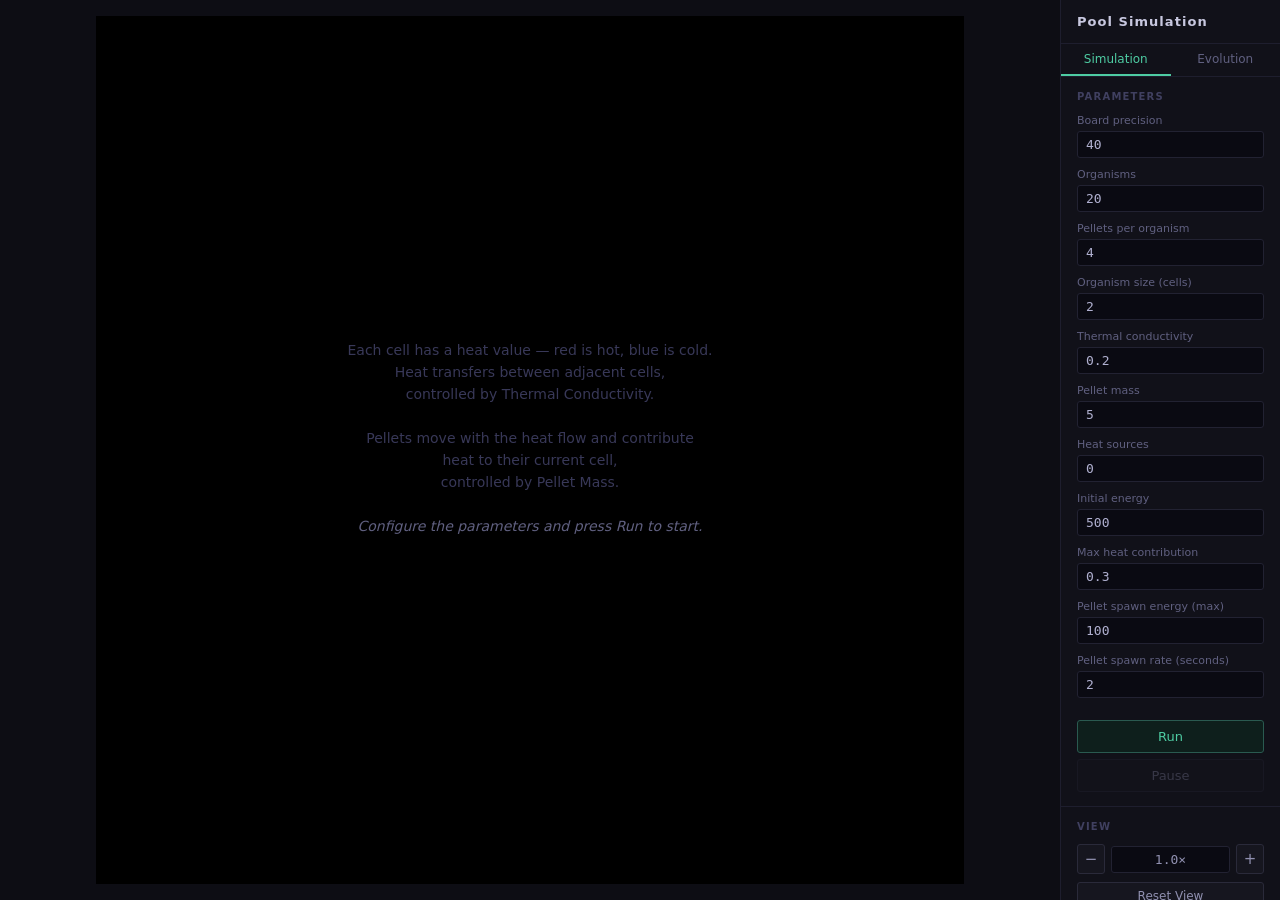
<file: pool/pool.html>
<!DOCTYPE html>
<html lang="en">
<head>
    <meta charset="UTF-8">
    <meta name="viewport" content="width=device-width, initial-scale=1.0">
    <title>Pool Simulation</title>
    <link rel="stylesheet" href="pool.css">
</head>
<body>
    <div class="canvas-container">
        <canvas id="poolCanvas"></canvas>
    </div>

    <div class="sidebar">
        <div class="sidebar-title">Pool Simulation</div>
        <div class="tabs">
            <button class="tab active" id="tabSim">Simulation</button>
            <button class="tab" id="tabGA">Evolution</button>
        </div>

        <div id="paneSim">
        <div class="section">
            <div class="section-label">Parameters</div>
            <div class="field">
                <label>Board precision</label>
                <input id="sideCellsTxt" type="text" value="40">
            </div>
            <div class="field">
                <label>Organisms</label>
                <input id="numOrganismsTxt" type="text" value="20">
            </div>
            <div class="field">
                <label>Pellets per organism</label>
                <input id="pelletsPerOrgTxt" type="text" value="4">
            </div>
            <div class="field">
                <label>Organism size (cells)</label>
                <input id="organismSizeTxt" type="text" value="2">
            </div>
            <div class="field">
                <label>Thermal conductivity</label>
                <input id="thermalCondTxt" type="text" value="0.2">
            </div>
            <div class="field">
                <label>Pellet mass</label>
                <input id="pelletMassTxt" type="text" value="5">
            </div>
            <div class="field">
                <label>Heat sources</label>
                <input id="numHeatSourcesTxt" type="text" value="0">
            </div>
            <div class="field">
                <label>Initial energy</label>
                <input id="initialEnergyTxt" type="text" value="500">
            </div>
            <div class="field">
                <label>Max heat contribution</label>
                <input id="maxHeatContribTxt" type="text" value="0.3">
            </div>
            <div class="field">
                <label>Pellet spawn energy (max)</label>
                <input id="spawnMaxEnergyTxt" type="text" value="100">
            </div>
            <div class="field">
                <label>Pellet spawn rate (seconds)</label>
                <input id="spawnRateTxt" type="text" value="2">
            </div>
            <button class="btn btn-run" id="runBtn">Run</button>
            <button class="btn btn-pause" id="pauseBtn" disabled>Pause</button>
        </div>
        </div><!-- end #paneSim -->

        <div id="paneGA" class="pane-hidden">
        <div class="section">
            <div class="section-label">Genetic Algorithm</div>
            <div class="field">
                <label>Elite survivors</label>
                <input id="eliteCountTxt" type="text" value="5">
            </div>
            <div class="field">
                <label>Mutation rate</label>
                <input id="mutationRateTxt" type="text" value="0.1">
            </div>
            <button class="btn btn-nextgen" id="nextGenBtn" disabled>Next Generation</button>
            <label class="autoplay-row">
                <input type="checkbox" id="autoplayChk">
                Autoplay
            </label>
        </div>
        <div class="section">
            <div class="section-label">Progress</div>
            <div class="gen-display" id="genDisplay">—</div>
        </div>
        <div class="section">
            <div class="section-label">Lifetime</div>
            <canvas id="lifetimeGraph" class="lifetime-graph"></canvas>
        </div>
        </div><!-- end #paneGA -->

        <div class="section">
            <div class="section-label">View</div>
            <div class="zoom-row">
                <button class="btn" id="zoomOutBtn">−</button>
                <span class="zoom-value" id="zoomDisplay">1.0×</span>
                <button class="btn" id="zoomInBtn">+</button>
            </div>
            <button class="btn btn-reset" id="resetViewBtn">Reset View</button>
            <p class="hint">Scroll to zoom · Drag to pan</p>
        </div>
    </div>

    <script type="module">
        import { Game } from './game.js';

        const game = new Game('poolCanvas');
        game.run();

        document.getElementById('tabSim').addEventListener('click', () => {
            document.getElementById('paneSim').classList.remove('pane-hidden');
            document.getElementById('paneGA').classList.add('pane-hidden');
            document.getElementById('tabSim').classList.add('active');
            document.getElementById('tabGA').classList.remove('active');
        });
        document.getElementById('tabGA').addEventListener('click', () => {
            document.getElementById('paneGA').classList.remove('pane-hidden');
            document.getElementById('paneSim').classList.add('pane-hidden');
            document.getElementById('tabGA').classList.add('active');
            document.getElementById('tabSim').classList.remove('active');
        });

        document.getElementById('runBtn').addEventListener('click', () => {
            game.initialize();
            document.getElementById('runBtn').textContent = 'Restart';
            const pauseBtn = document.getElementById('pauseBtn');
            pauseBtn.disabled = false;
            pauseBtn.textContent = 'Pause';
        });
        document.getElementById('pauseBtn').addEventListener('click', () => {
            game.togglePause();
            document.getElementById('pauseBtn').textContent = game.paused ? 'Resume' : 'Pause';
        });
        document.getElementById('nextGenBtn').addEventListener('click', () => {
            game.nextGeneration();
        });
        document.getElementById('autoplayChk').addEventListener('change', e => {
            game.gaConfig.autoplay = e.target.checked;
        });
        document.getElementById('zoomInBtn').addEventListener('click', () => game.setZoom(game.zoom * 1.25));
        document.getElementById('zoomOutBtn').addEventListener('click', () => game.setZoom(game.zoom / 1.25));
        document.getElementById('resetViewBtn').addEventListener('click', () => game.resetView());
    </script>
</body>
</html>
</file>
<file: pool/pool.css>
*, *::before, *::after { box-sizing: border-box; margin: 0; padding: 0; }

html, body {
    height: 100%;
    overflow: hidden;
}

body {
    background: #0d0d14;
    color: #a0a0c0;
    font-family: 'Segoe UI', system-ui, sans-serif;
    font-size: 13px;
    display: flex;
}

.canvas-container {
    flex: 1;
    display: flex;
    align-items: center;
    justify-content: center;
    padding: 16px;
    min-width: 0;
}

canvas {
    display: block;
    background: #000;
    cursor: grab;
}

.sidebar {
    width: 220px;
    flex-shrink: 0;
    background: #111119;
    border-left: 1px solid #1e1e2e;
    display: flex;
    flex-direction: column;
    overflow-y: auto;
}

.sidebar-title {
    padding: 14px 16px;
    font-size: 13px;
    font-weight: 600;
    letter-spacing: 0.08em;
    color: #c8c8e0;
    border-bottom: 1px solid #1e1e2e;
}

.section {
    padding: 14px 16px;
    border-bottom: 1px solid #1e1e2e;
}

.section-label {
    font-size: 10px;
    font-weight: 700;
    letter-spacing: 0.12em;
    text-transform: uppercase;
    color: #404060;
    margin-bottom: 12px;
}

.field {
    margin-bottom: 10px;
}

.field:last-child {
    margin-bottom: 0;
}

.field label {
    display: block;
    margin-bottom: 4px;
    color: #606080;
    font-size: 11px;
}

.field input[type="text"] {
    width: 100%;
    background: #0a0a12;
    border: 1px solid #222232;
    color: #b0b0d0;
    padding: 5px 8px;
    border-radius: 3px;
    font-size: 13px;
    font-family: monospace;
    outline: none;
    transition: border-color 0.15s;
}

.field input[type="text"]:focus {
    border-color: #4ecca3;
}

.btn {
    background: #16161f;
    border: 1px solid #2a2a3a;
    color: #9090b0;
    padding: 6px 10px;
    border-radius: 3px;
    cursor: pointer;
    font-size: 12px;
    font-family: inherit;
    transition: background 0.12s, border-color 0.12s, color 0.12s;
}

.btn:hover {
    background: #1e1e2e;
    border-color: #4ecca3;
    color: #4ecca3;
}

.btn-pause {
    width: 100%;
    padding: 8px;
    font-size: 13px;
    margin-top: 6px;
}

.btn-pause:disabled {
    opacity: 0.3;
    cursor: default;
    pointer-events: none;
}

.btn-run {
    width: 100%;
    padding: 8px;
    font-size: 13px;
    color: #4ecca3;
    border-color: #2a5a50;
    background: #0e1f1c;
    margin-top: 12px;
}

.btn-run:hover {
    background: #4ecca3;
    border-color: #4ecca3;
    color: #0d0d14;
}

.zoom-row {
    display: flex;
    align-items: center;
    gap: 6px;
    margin-bottom: 8px;
}

.zoom-row .btn {
    width: 28px;
    padding: 5px 0;
    text-align: center;
    font-size: 15px;
    flex-shrink: 0;
}

.zoom-value {
    flex: 1;
    text-align: center;
    font-family: monospace;
    font-size: 13px;
    color: #9090b0;
    background: #0a0a12;
    border: 1px solid #222232;
    border-radius: 3px;
    padding: 5px 4px;
    pointer-events: none;
}

.btn-reset {
    width: 100%;
    margin-bottom: 10px;
}

.hint {
    font-size: 11px;
    color: #303050;
    line-height: 1.6;
}

.tabs {
    display: flex;
    border-bottom: 1px solid #1e1e2e;
}

.tab {
    flex: 1;
    padding: 8px;
    background: none;
    border: none;
    border-bottom: 2px solid transparent;
    color: #606080;
    cursor: pointer;
    font-size: 12px;
    font-family: inherit;
    transition: color 0.12s, border-color 0.12s;
}

.tab.active {
    color: #4ecca3;
    border-bottom-color: #4ecca3;
}

.tab:hover:not(.active) {
    color: #9090b0;
}

.pane-hidden {
    display: none;
}

.btn-nextgen {
    width: 100%;
    padding: 8px;
    font-size: 13px;
    margin-top: 12px;
}

.btn-nextgen:disabled {
    opacity: 0.3;
    cursor: default;
    pointer-events: none;
}

.autoplay-row {
    display: flex;
    align-items: center;
    gap: 8px;
    margin-top: 10px;
    color: #606080;
    font-size: 11px;
    cursor: pointer;
}

.autoplay-row input[type="checkbox"] {
    accent-color: #4ecca3;
    cursor: pointer;
}

.gen-display {
    font-family: monospace;
    font-size: 22px;
    color: #4ecca3;
    text-align: center;
    padding: 10px 0 4px;
}

.lifetime-graph {
    display: block;
    width: 100%;
    height: 110px;
    border-radius: 3px;
}
</file>
<file: css/portfolio-item.css>
/*!
 * Start Bootstrap - Portfolio Item HTML Template (http://startbootstrap.com)
 * Code licensed under the Apache License v2.0.
 * For details, see http://www.apache.org/licenses/LICENSE-2.0.
 */

body {
    padding-top: 70px; /* Required padding for .navbar-fixed-top. Remove if using .navbar-static-top. Change if height of navigation changes. */
}

.portfolio-item {
    margin-bottom: 25px;
}

footer {
    margin: 50px 0;
}
</file>
